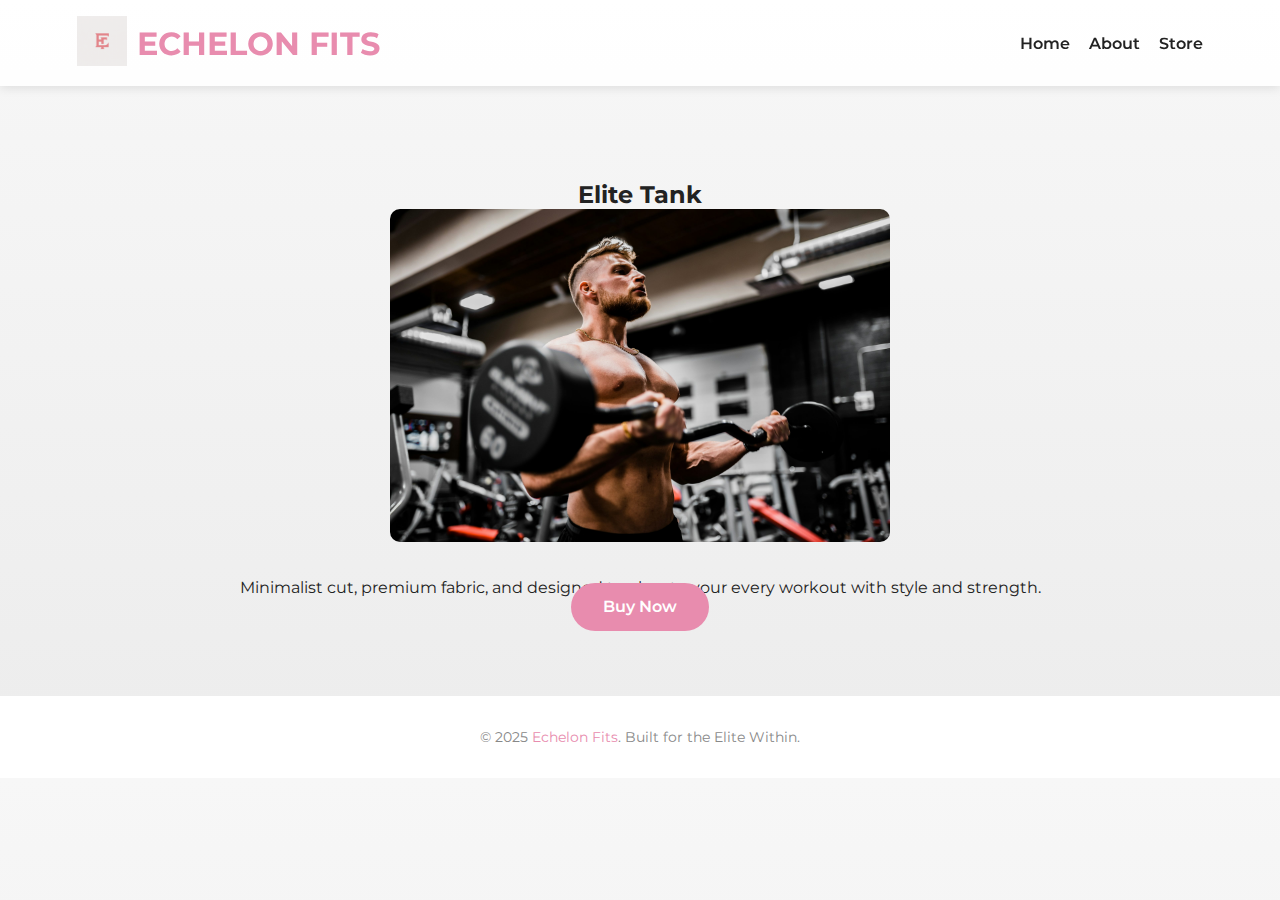
<file: elite-tank.html>
<!DOCTYPE html>
<html lang="en">
<head>
<meta charset="UTF-8"><meta name="viewport" content="width=device-width,initial-scale=1.0">
<title>Elite Tank | Echelon Fits</title>
<link href="https://fonts.googleapis.com/css2?family=Montserrat:wght@400;700&display=swap" rel="stylesheet">
<style>
:root{--accent:#e88cae;--bg1:#f7f7f7;--bg2:#ececec;--text:#222;}
*{margin:0;padding:0;box-sizing:border-box;}
body{font-family:'Montserrat',sans-serif;background:linear-gradient(to bottom,var(--bg1),var(--bg2));color:var(--text);padding-top:100px;}
header{position:fixed;top:0;width:100%;background:rgba(255,255,255,.9);box-shadow:0 2px 10px rgba(0,0,0,.1);}
.header-container{display:flex;justify-content:space-between;align-items:center;padding:1rem 6%;}
.logo{height:50px;}
.brand-name{color:var(--accent);font-weight:700;}
nav{display:flex;gap:1.2rem;}
nav a{color:var(--text);text-decoration:none;font-weight:600;}
nav a:hover{color:var(--accent);}
section{padding:5rem 10%;text-align:center;}
img.product{width:100%;max-width:500px;border-radius:10px;margin-bottom:2rem;}
.btn{background:var(--accent);color:#fff;padding:.9rem 2rem;border-radius:40px;text-decoration:none;font-weight:600;}
.btn:hover{background:#f0a9c0;}
footer{background:#fff;text-align:center;padding:2rem 0;color:#888;font-size:.9rem;}
footer span{color:var(--accent);}
</style>
</head>
<body>
<header>
 <div class="header-container">
  <div style="display:flex;align-items:center;gap:10px;">
    <a href="index.html"><img src="images/echelon-logo.png" class="logo" alt="Logo"></a>
    <h1 class="brand-name">ECHELON FITS</h1>
  </div>
  <nav><a href="index.html">Home</a><a href="about.html">About</a><a href="store.html">Store</a></nav>
 </div>
</header>

<section>
 <h2>Elite Tank</h2>
 <img src="images/gym9.jpg" alt="Elite Tank" class="product">
 <p>Minimalist cut, premium fabric, and designed to elevate your every workout with style and strength.</p>
 <a href="thank-you.html" class="btn">Buy Now</a>
</section>

<footer>© 2025 <span>Echelon Fits</span>. Built for the Elite Within.</footer>
</body>
</html>
</file>
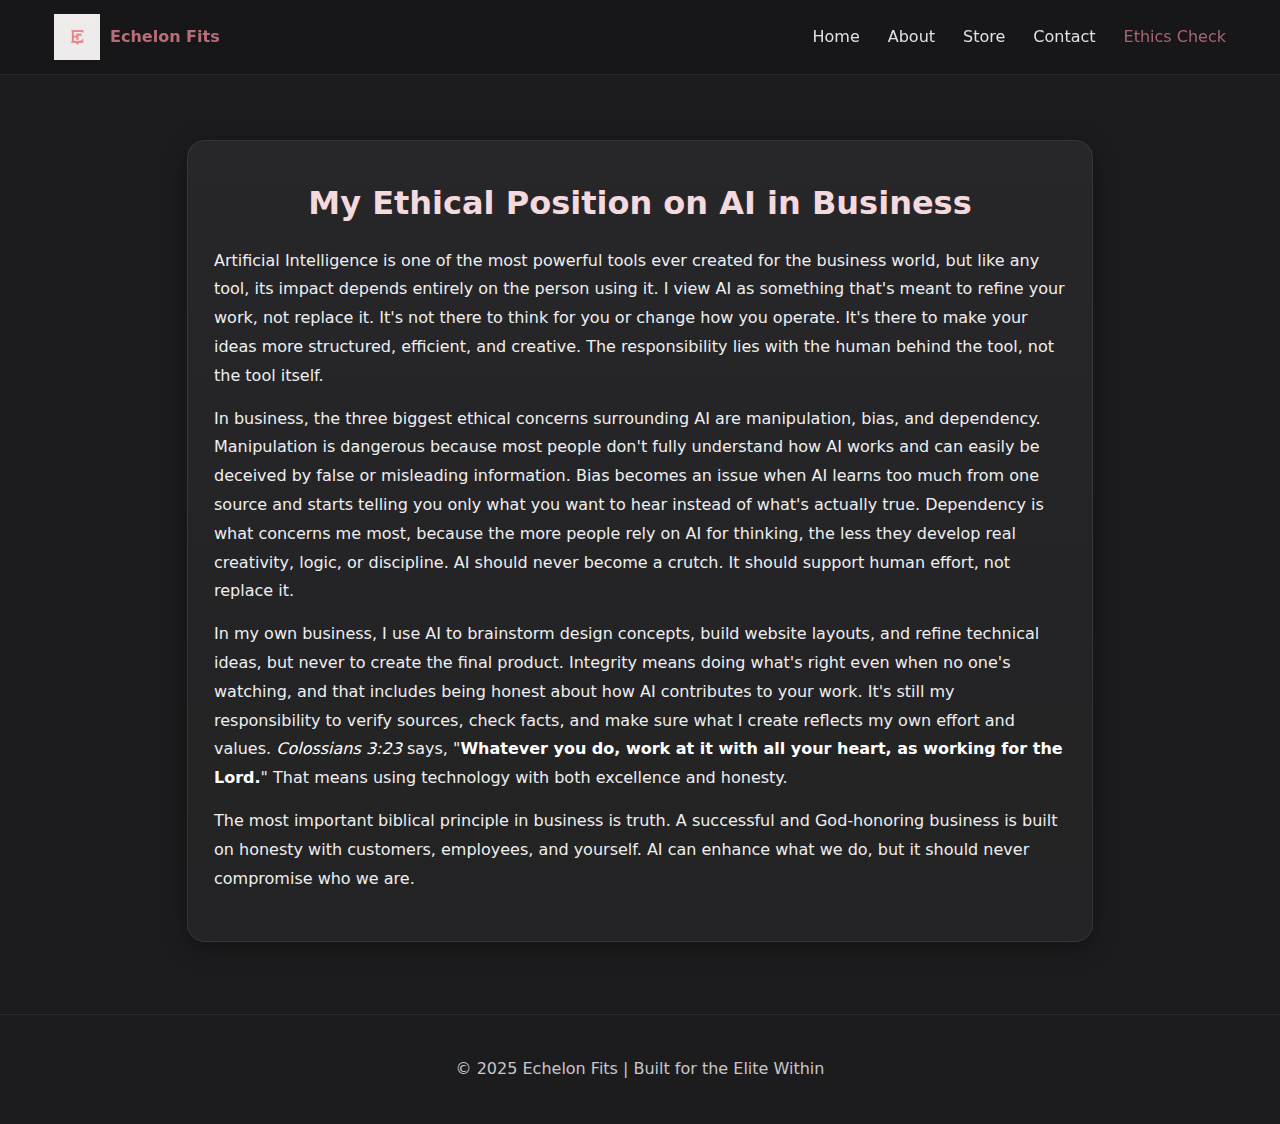
<file: ethics-check.html>
<!DOCTYPE html>
<html lang="en">
<head>
<meta charset="UTF-8" /><meta name="viewport" content="width=device-width,initial-scale=1" />
<title>Ethics Check | Echelon Fits</title>
<link rel="icon" href="images/echelon-logo.png">
<style>
:root{--bg:#1C1C1E;--panel:#2A2A2E;--text:#F7F7F7;--muted:#C7C7CC;--rose:#B76E79;--blush:#F4D9DE}
*{box-sizing:border-box;margin:0;padding:0}
body{font-family:Poppins,system-ui,-apple-system,Segoe UI,Roboto,sans-serif;background:var(--bg);color:var(--text);line-height:1.8}
header{position:fixed;top:0;left:0;right:0;z-index:1000;display:flex;align-items:center;justify-content:space-between;padding:14px 54px;background:rgba(20,20,22,.55);backdrop-filter:blur(12px);border-bottom:1px solid rgba(255,255,255,.06)}
.brand{display:flex;align-items:center;gap:10px;color:var(--rose);font-weight:600}
.brand img{height:46px}
nav ul{list-style:none;display:flex;gap:28px}
nav a{color:var(--text);opacity:.9;text-decoration:none}
nav a:hover{color:var(--rose);opacity:1}
nav a.active{color:var(--rose)}
main{max-width:950px;margin:140px auto 72px;padding:0 22px}
.article{background:linear-gradient(180deg,rgba(255,255,255,.05),rgba(255,255,255,.03));border:1px solid rgba(255,255,255,.08);border-radius:18px;padding:34px 26px;box-shadow:0 6px 24px rgba(0,0,0,.35)}
h1{text-align:center;color:var(--blush);margin-bottom:14px}
.article p{margin-bottom:14px;color:#EFEFF0}
em{color:#fff} strong{color:#fff}
footer{border-top:1px solid rgba(255,255,255,.06);color:var(--muted);text-align:center;padding:40px 18px}
@media (max-width:768px){header{padding:12px 20px}nav ul{gap:16px;flex-wrap:wrap}main{margin:122px 0 62px}}
</style>
</head>
<body>
<header>
  <div class="brand"><img src="images/echelon-logo.png" alt=""><span>Echelon Fits</span></div>
  <nav><ul>
    <li><a href="index.html">Home</a></li>
    <li><a href="about.html">About</a></li>
    <li><a href="store.html">Store</a></li>
    <li><a href="contact.html">Contact</a></li>
    <li><a href="ethics-check.html" class="active">Ethics Check</a></li>
  </ul></nav>
</header>

<main>
  <article class="article">
    <h1>My Ethical Position on AI in Business</h1>
    <p>Artificial Intelligence is one of the most powerful tools ever created for the business world, but like any tool, its impact depends entirely on the person using it. I view AI as something that's meant to refine your work, not replace it. It's not there to think for you or change how you operate. It's there to make your ideas more structured, efficient, and creative. The responsibility lies with the human behind the tool, not the tool itself.</p>
    <p>In business, the three biggest ethical concerns surrounding AI are manipulation, bias, and dependency. Manipulation is dangerous because most people don't fully understand how AI works and can easily be deceived by false or misleading information. Bias becomes an issue when AI learns too much from one source and starts telling you only what you want to hear instead of what's actually true. Dependency is what concerns me most, because the more people rely on AI for thinking, the less they develop real creativity, logic, or discipline. AI should never become a crutch. It should support human effort, not replace it.</p>
    <p>In my own business, I use AI to brainstorm design concepts, build website layouts, and refine technical ideas, but never to create the final product. Integrity means doing what's right even when no one's watching, and that includes being honest about how AI contributes to your work. It's still my responsibility to verify sources, check facts, and make sure what I create reflects my own effort and values. <em>Colossians 3:23</em> says, "<strong>Whatever you do, work at it with all your heart, as working for the Lord.</strong>" That means using technology with both excellence and honesty.</p>
    <p>The most important biblical principle in business is truth. A successful and God-honoring business is built on honesty with customers, employees, and yourself. AI can enhance what we do, but it should never compromise who we are.</p>
  </article>
</main>

<footer>© 2025 Echelon Fits | Built for the Elite Within</footer>
</body>
</html>
</file>
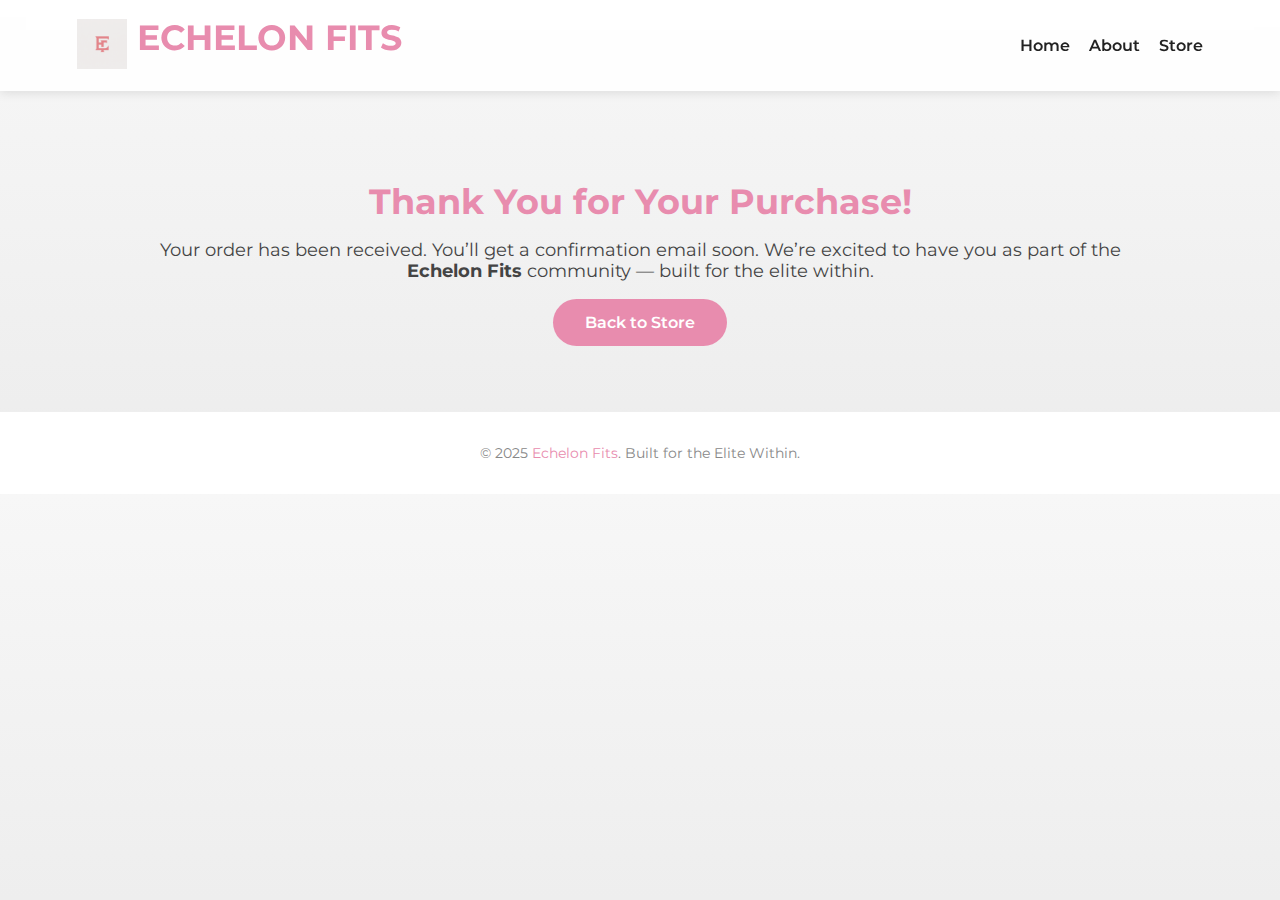
<file: thank-you.html>
<!DOCTYPE html>
<html lang="en">
<head>
<meta charset="UTF-8">
<meta name="viewport" content="width=device-width,initial-scale=1.0">
<title>Thank You | Echelon Fits</title>
<link href="https://fonts.googleapis.com/css2?family=Montserrat:wght@400;700&display=swap" rel="stylesheet">
<style>
:root{--accent:#e88cae;--bg1:#f7f7f7;--bg2:#ececec;--text:#222;}
*{margin:0;padding:0;box-sizing:border-box;}
body{
  font-family:'Montserrat',sans-serif;
  background:linear-gradient(to bottom,var(--bg1),var(--bg2));
  color:var(--text);
  padding-top:100px;
  animation:fadeIn 1s ease;
}
@keyframes fadeIn{from{opacity:0;}to{opacity:1;}}
header{
  position:fixed;top:0;width:100%;
  background:rgba(255,255,255,0.9);
  box-shadow:0 2px 10px rgba(0,0,0,0.1);
  backdrop-filter:blur(10px);
  z-index:1000;
}
.header-container{
  display:flex;justify-content:space-between;align-items:center;
  padding:1rem 6%;
}
.logo{height:50px;}
.brand-name{color:var(--accent);font-weight:700;}
nav{display:flex;gap:1.2rem;}
nav a{color:var(--text);text-decoration:none;font-weight:600;}
nav a:hover{color:var(--accent);}
main{
  padding:5rem 10%;
  text-align:center;
}
h1{
  color:var(--accent);
  font-size:2.2rem;
  margin-bottom:1rem;
}
p{
  color:#444;
  font-size:1.1rem;
  margin-bottom:2rem;
}
.btn{
  background:var(--accent);
  color:#fff;
  padding:0.9rem 2rem;
  border-radius:40px;
  text-decoration:none;
  font-weight:600;
}
.btn:hover{background:#f0a9c0;}
footer{
  background:#fff;
  text-align:center;
  padding:2rem 0;
  color:#888;
  font-size:.9rem;
}
footer span{color:var(--accent);}
</style>
</head>
<body>
<header>
 <div class="header-container">
  <div style="display:flex;align-items:center;gap:10px;">
    <a href="index.html"><img src="images/echelon-logo.png" class="logo" alt="Logo"></a>
    <h1 class="brand-name">ECHELON FITS</h1>
  </div>
  <nav>
    <a href="index.html">Home</a>
    <a href="about.html">About</a>
    <a href="store.html">Store</a>
  </nav>
 </div>
</header>

<main>
  <h1>Thank You for Your Purchase!</h1>
  <p>Your order has been received. You’ll get a confirmation email soon.  
     We’re excited to have you as part of the <strong>Echelon Fits</strong> community — built for the elite within.</p>
  <a href="store.html" class="btn">Back to Store</a>
</main>

<footer>© 2025 <span>Echelon Fits</span>. Built for the Elite Within.</footer>
</body>
</html>
</file>
